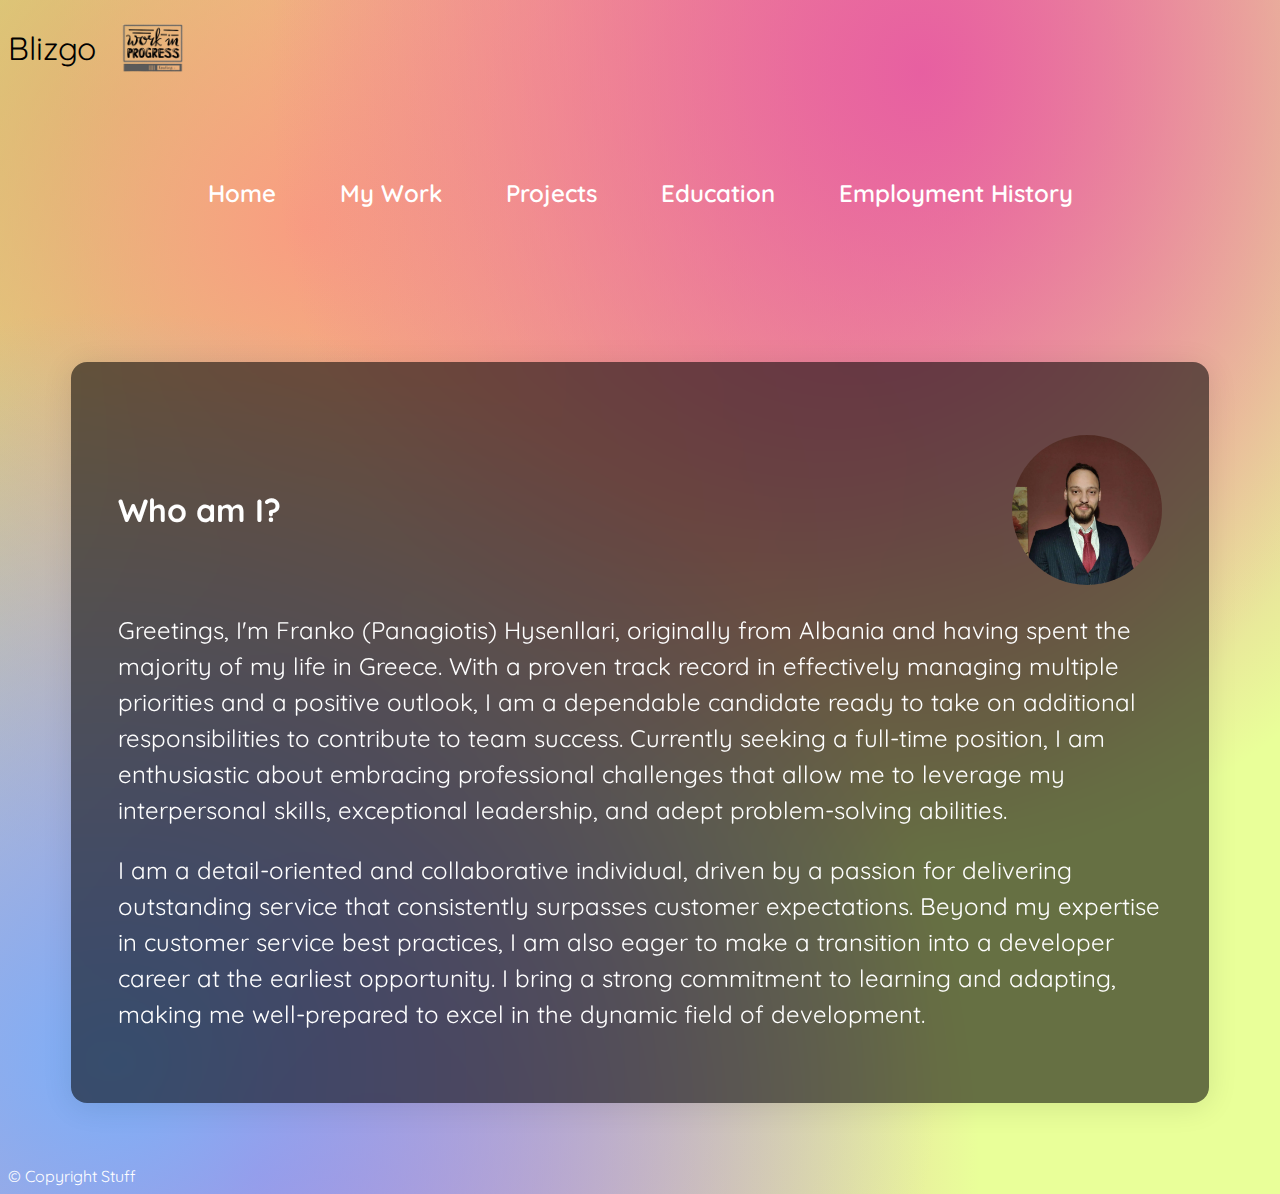
<file: index.html>
<!DOCTYPE html>
<html lang="en">
  <head>
    <meta charset="UTF-8" />
    <meta name="viewport" content="width=device-width, initial-scale=1.0" />
    <link rel="stylesheet" href="styles.css" />
    <link
      rel="dns-prefetch"
      href="https://fonts.googleapis.com/css2?family=Quicksand:wght@300;400;500;600;700&display=swap"
    />
    <script src="script.js" defer></script>
    <title>Profile</title>
  </head>

  <body>
    <header>
      <nav class="navbar">
        <div class="logo-container">
          <div class="logo">Blizgo</div>
          <img src="images/work.png" id="work-in-progress" />
        </div>

        <div class="burger-icon" id="burger-icon">&#9776;</div>
        <ul class="nav-links" id="nav-links">
          <li class="nav-link"><a href="index.html">Home</a></li>
          <li class="nav-link"><a href="my_work.html">My Work</a></li>
          <li class="nav-link"><a href="projects.html">Projects</a></li>
          <li class="nav-link"><a href="education.html">Education</a></li>
          <li class="nav-link">
            <a href="employment_history.html">Employment History</a>
          </li>
        </ul>

        <ul class="nav-links-mobile" id="nav-links-mobile">
          <li class="nav-link"><a href="index.html">Home</a></li>
          <li class="nav-link"><a href="my_work.html">My Work</a></li>
          <li class="nav-link"><a href="projects.html">Projects</a></li>
          <li class="nav-link"><a href="education.html">Education</a></li>
          <li class="nav-link">
            <a href="employment_history.html">Employment History</a>
          </li>
        </ul>
      </nav>
    </header>
    <div class="container">
      <div class="glass-container">
        <div class="content">
          <div class="main">
            <h2>
              Who am I?
              <img
                src="images/profile_image.webp"
                class="profile"
                alt="My Profile image"
              />
            </h2>
            <p>
              Greetings, I'm Franko (Panagiotis) Hysenllari, originally from
              Albania and having spent the majority of my life in Greece. With a
              proven track record in effectively managing multiple priorities
              and a positive outlook, I am a dependable candidate ready to take
              on additional responsibilities to contribute to team success.
              Currently seeking a full-time position, I am enthusiastic about
              embracing professional challenges that allow me to leverage my
              interpersonal skills, exceptional leadership, and adept
              problem-solving abilities.
            </p>
            <p>
              I am a detail-oriented and collaborative individual, driven by a
              passion for delivering outstanding service that consistently
              surpasses customer expectations. Beyond my expertise in customer
              service best practices, I am also eager to make a transition into
              a developer career at the earliest opportunity. I bring a strong
              commitment to learning and adapting, making me well-prepared to
              excel in the dynamic field of development.
            </p>
          </div>
        </div>
      </div>
    </div>
    <footer>&copy; Copyright Stuff</footer>
  </body>
</html>
</file>
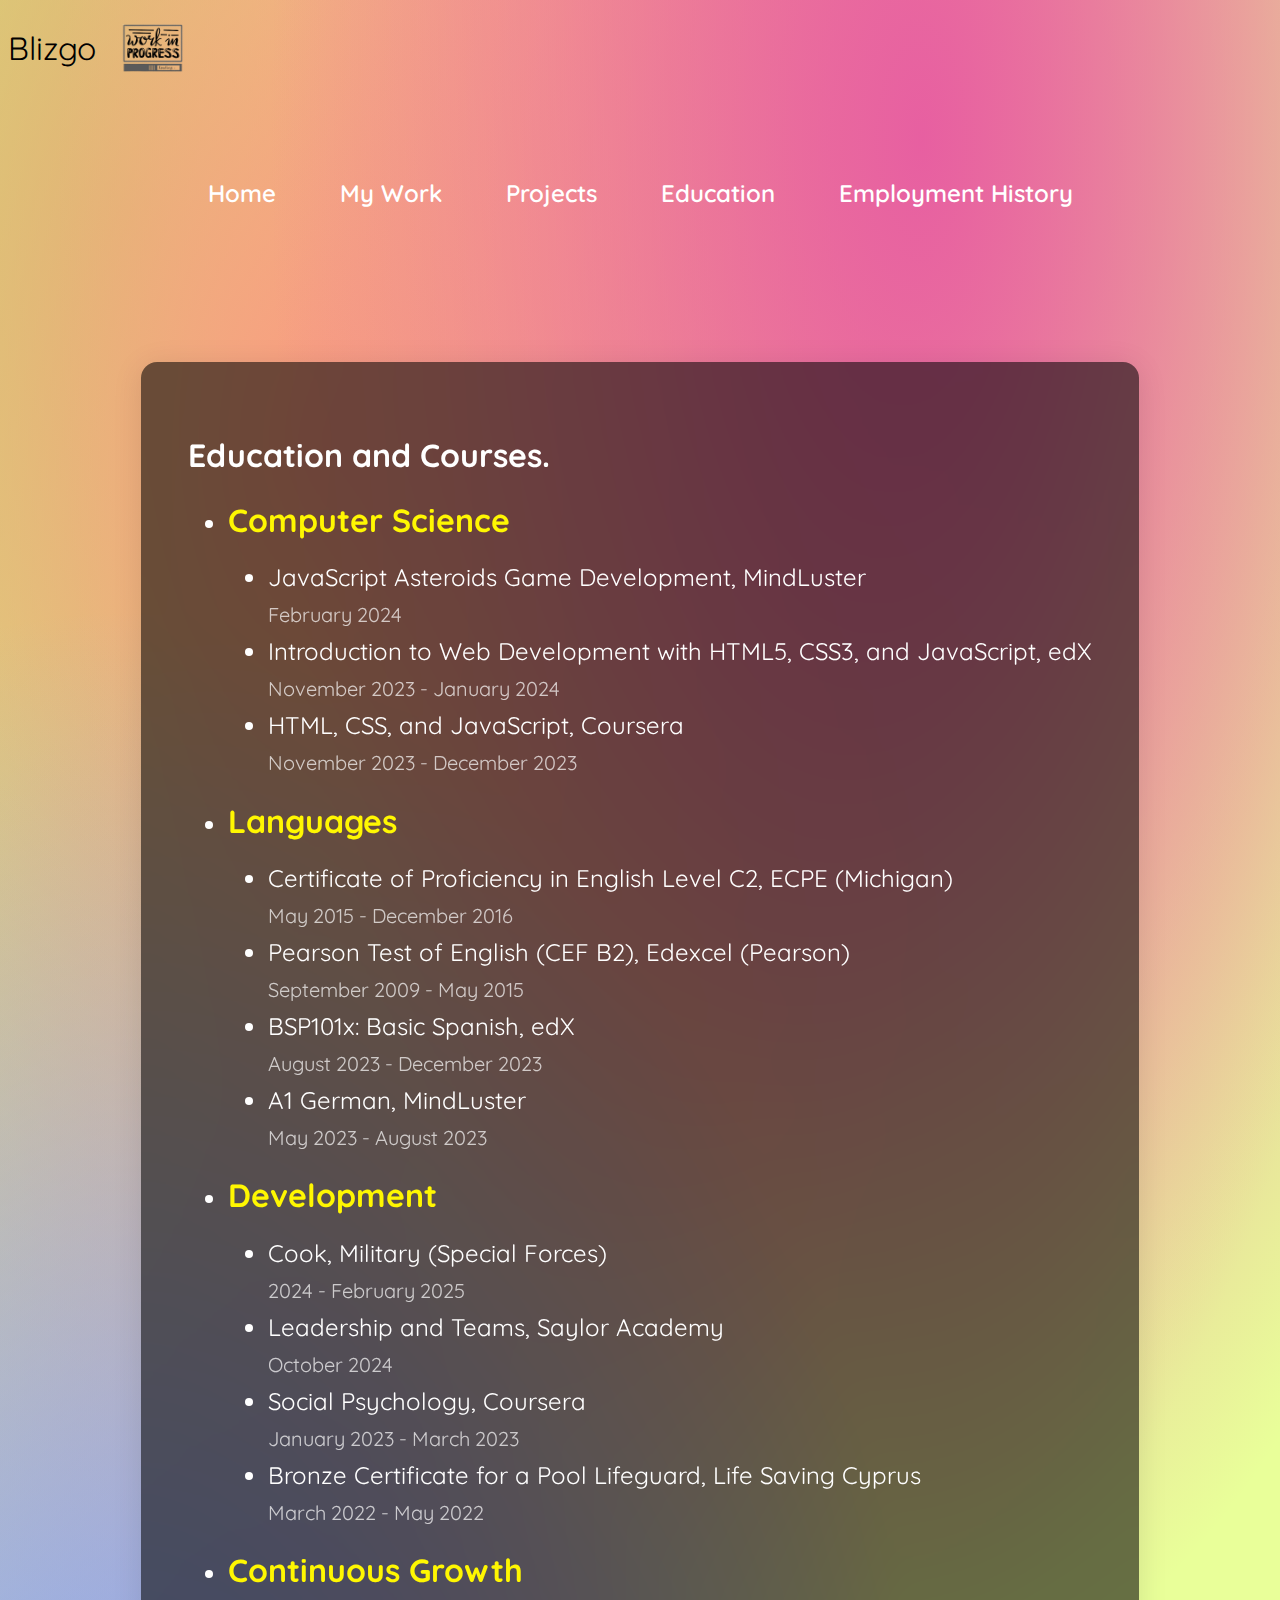
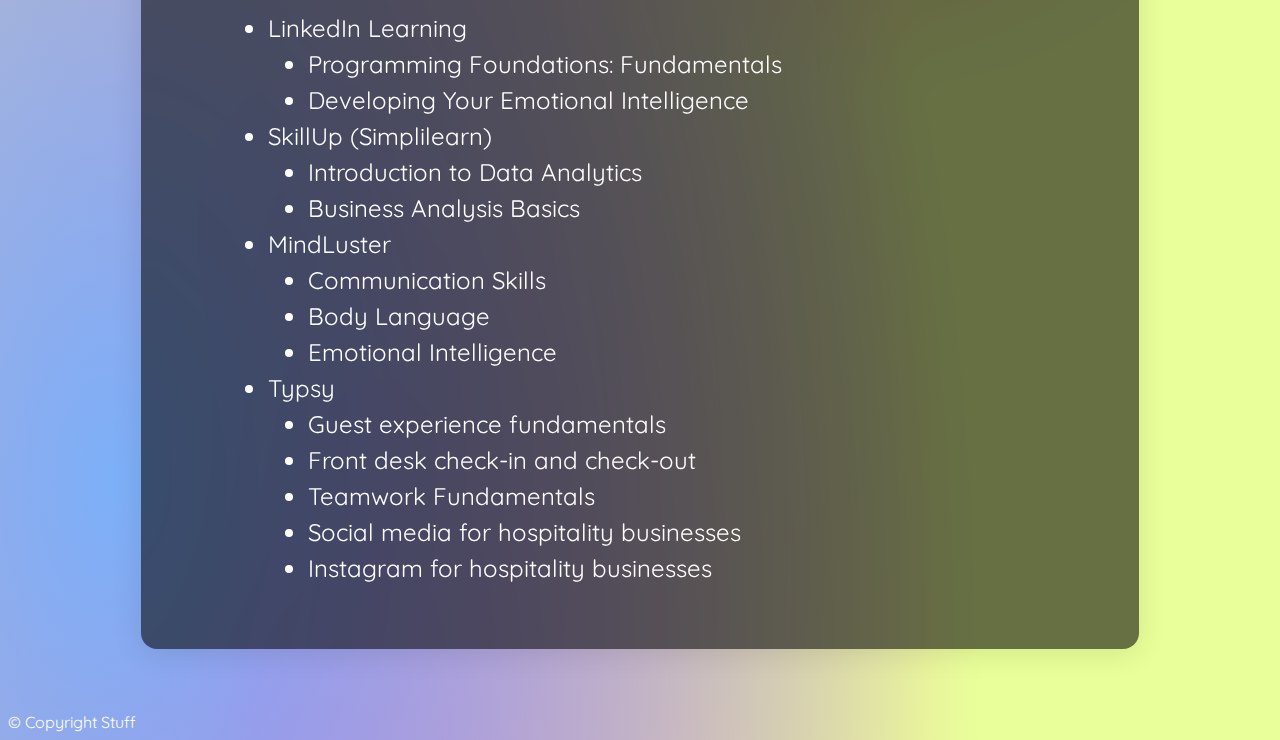
<file: education.html>
<!DOCTYPE html>
<html lang="en">
  <head>
    <meta charset="UTF-8" />
    <meta name="viewport" content="width=device-width, initial-scale=1.0" />
    <link rel="stylesheet" href="styles.css" />
    <link
      rel="dns-prefetch"
      href="https://fonts.googleapis.com/css2?family=Quicksand:wght@300;400;500;600;700&display=swap"
    />
    <script src="script.js" defer></script>
    <title>Education</title>
  </head>

  <body>
    <header>
      <nav class="navbar">
        <div class="logo-container">
          <div class="logo">Blizgo</div>
          <img src="images/work.png" id="work-in-progress" />
        </div>

        <div class="burger-icon" id="burger-icon">&#9776;</div>
        <ul class="nav-links" id="nav-links">
          <li class="nav-link"><a href="index.html">Home</a></li>
          <li class="nav-link"><a href="my_work.html">My Work</a></li>
          <li class="nav-link"><a href="projects.html">Projects</a></li>
          <li class="nav-link"><a href="education.html">Education</a></li>
          <li class="nav-link">
            <a href="employment_history.html">Employment History</a>
          </li>
        </ul>

        <ul class="nav-links-mobile" id="nav-links-mobile">
          <li class="nav-link"><a href="index.html">Home</a></li>
          <li class="nav-link"><a href="my_work.html">My Work</a></li>
          <li class="nav-link"><a href="projects.html">Projects</a></li>
          <li class="nav-link"><a href="education.html">Education</a></li>
          <li class="nav-link">
            <a href="employment_history.html">Employment History</a>
          </li>
        </ul>
      </nav>
    </header>

    <div class="container">
      <div class="glass-container">
        <div class="main">
          <h2>Education and Courses.</h2>
          <ul>
            <li>
              <h1>Computer Science</h1>
              <ul>
                <li>
                  <a
                    href="https://www.mindluster.com/certified/check/16570498048"
                    >JavaScript Asteroids Game Development, MindLuster</a
                  ><br /><span class="date">February 2024</span>
                </li>
                <li>
                  <a
                    href="https://courses.edx.org/certificates/10ad45666062401299925e1816987bf4"
                    target="_blank"
                    >Introduction to Web Development with HTML5, CSS3, and
                    JavaScript, edX</a
                  ><br /><span class="date">November 2023 - January 2024</span>
                </li>
                <li>
                  <a
                    href="https://www.coursera.org/account/accomplishments/verify/XAAPXCA3FLDA"
                    target="_blank"
                    >HTML, CSS, and JavaScript, Coursera</a
                  ><br /><span class="date">November 2023 - December 2023</span>
                </li>
              </ul>
            </li>
            <li>
              <h1>Languages</h1>
              <ul>
                <li>
                  Certificate of Proficiency in English Level C2, ECPE
                  (Michigan) <br /><span class="date"
                    >May 2015 - December 2016</span
                  >
                </li>
                <li>
                  Pearson Test of English (CEF B2), Edexcel (Pearson)
                  <br /><span class="date">September 2009 - May 2015</span>
                </li>
                <li>
                  <a
                    href="https://courses.edx.org/certificates/e39dcd16f1de4e108a5835482db1e13d"
                    target="_blank"
                    >BSP101x: Basic Spanish, edX</a
                  ><br /><span class="date">August 2023 - December 2023</span>
                </li>
                <li>
                  <a
                    href="https://www.mindluster.com/student/certificate/8498626545"
                    >A1 German, MindLuster</a
                  ><br /><span class="date">May 2023 - August 2023</span>
                </li>
              </ul>
            </li>
            <li>
              <h1>Development</h1>
              <ul>
                <li>
                  <a
                    href="images/certificates/Cook-Certificate.webp"
                    target="_blank"
                    >Cook, Military (Special Forces)</a
                  ><br /><span class="date"
                    ><a
                      href="images/certificates/Cook Practical Certificate.webp"
                      >2024 - February 2025</a
                    ></span
                  >
                </li>
                <li>
                  <a
                    href="https://learn.saylor.org/pluginfile.php/1/tool_certificate/issues/1730325329/9686907287FH.pdf"
                    >Leadership and Teams, Saylor Academy</a
                  ><br /><span class="date">October 2024</span>
                </li>
                <li>
                  <a
                    href="https://www.coursera.org/account/accomplishments/verify/2WH2MENMWTYV"
                    target="_blank"
                    >Social Psychology, Coursera</a
                  ><br /><span class="date">January 2023 - March 2023</span>
                </li>
                <li>
                  Bronze Certificate for a Pool Lifeguard, Life Saving Cyprus<br /><span
                    class="date"
                    >March 2022 - May 2022</span
                  >
                </li>
              </ul>
            </li>
            <li>
              <h1>Continuous Growth</h1>
              <ul>
                <li>
                  LinkedIn Learning
                  <ul>
                    <li>
                      <a
                        href="https://www.linkedin.com/learning/certificates/b368633711d117d353fea73365a5a5b604818f1058bf18f061e8511d7c829f66"
                        target="_blank"
                        >Programming Foundations: Fundamentals</a
                      >
                    </li>
                    <li>
                      <a
                        href="https://www.linkedin.com/learning/certificates/c81cb4fe378ed375347176335830b10182f383d06e7fa3ceabb99be568553b2d?trk=share_certificate"
                        target="_blank"
                        >Developing Your Emotional Intelligence</a
                      >
                    </li>
                  </ul>
                </li>

                <li>
                  SkillUp (Simplilearn)
                  <ul>
                    <li>
                      <a
                        href="https://www.simplilearn.com/skillup-certificate-landing?token=eyJjb3Vyc2VfaWQiOiIxMjE3IiwiY2VydGlmaWNhdGVfdXJsIjoiaHR0cHM6XC9cL2NlcnRpZmljYXRlcy5zaW1wbGljZG4ubmV0XC9zaGFyZVwvdGh1bWJfNDE1ODgzNF8xNjc2MjI3NzI5LnBuZyIsInVzZXJuYW1lIjoiRnJhbmtvIEh5c2VubGxhcmkifQ%3D%3D&utm_source=shared-certificate&utm_medium=lms&utm_campaign=shared-certificate-promotion&referrer=https%3A%2F%2Flms.simplilearn.com%2Fcourses%2F3794%2FIntroduction-to-Data-Analytics%2Fcertificate%2Fdownload-skillup&%24web_only=true&_branch_match_id=1276172489669571705&_branch_referrer=H4sIAAAAAAAAA8soKSkottLXL87MLcjJ1EssKNDLyczL1k%2FVd88zNkkpqXTKdE8CABkWTqwlAAAA"
                        target="_blank"
                        >Introduction to Data Analytics</a
                      >
                    </li>
                    <li>
                      <a
                        href="https://www.simplilearn.com/skillup-certificate-landing?token=eyJjb3Vyc2VfaWQiOiIxNzc5IiwiY2VydGlmaWNhdGVfdXJsIjoiaHR0cHM6XC9cL2NlcnRpZmljYXRlcy5zaW1wbGljZG4ubmV0XC9zaGFyZVwvdGh1bWJfNDE1MzIxN18xNjc1ODk4NDA1LnBuZyIsInVzZXJuYW1lIjoiRnJhbmtvIEh5c2VubGxhcmkifQ%3D%3D&utm_source=shared-certificate&utm_medium=lms&utm_campaign=shared-certificate-promotion&referrer=https%3A%2F%2Flms.simplilearn.com%2Fcourses%2F4298%2FBusiness-Analysis-Basics%2Fcertificate%2Fdownload-skillup&%24web_only=true&_branch_match_id=1276172489669571705&_branch_referrer=H4sIAAAAAAAAA8soKSkottLXL87MLcjJ1EssKNDLyczL1k%2FVDy81KEu2KHHLdE8CAOf2DEUlAAAA"
                        target="_blank"
                        >Business Analysis Basics</a
                      >
                    </li>
                  </ul>
                </li>

                <li>
                  MindLuster
                  <ul>
                    <li>
                      <a
                        href="https://www.mindluster.com/certified/check/849862382"
                        target="_blank"
                        >Communication Skills</a
                      >
                    </li>
                    <li>
                      <a
                        href="https://www.mindluster.com/certified/check/8498625834"
                        target="_blank"
                        >Body Language</a
                      >
                    </li>
                    <li>
                      <a
                        href="https://www.mindluster.com/certified/check/849862895"
                        target="_blank"
                        >Emotional Intelligence</a
                      >
                    </li>
                  </ul>
                </li>

                <li>
                  Typsy
                  <ul>
                    <li>Guest experience fundamentals</li>
                    <li>Front desk check-in and check-out</li>
                    <li>Teamwork Fundamentals</li>
                    <li>Social media for hospitality businesses</li>
                    <li>Instagram for hospitality businesses</li>
                  </ul>
                </li>
              </ul>
            </li>
          </ul>
        </div>
      </div>
    </div>
    <footer>&copy; Copyright Stuff</footer>
  </body>
</html>
</file>
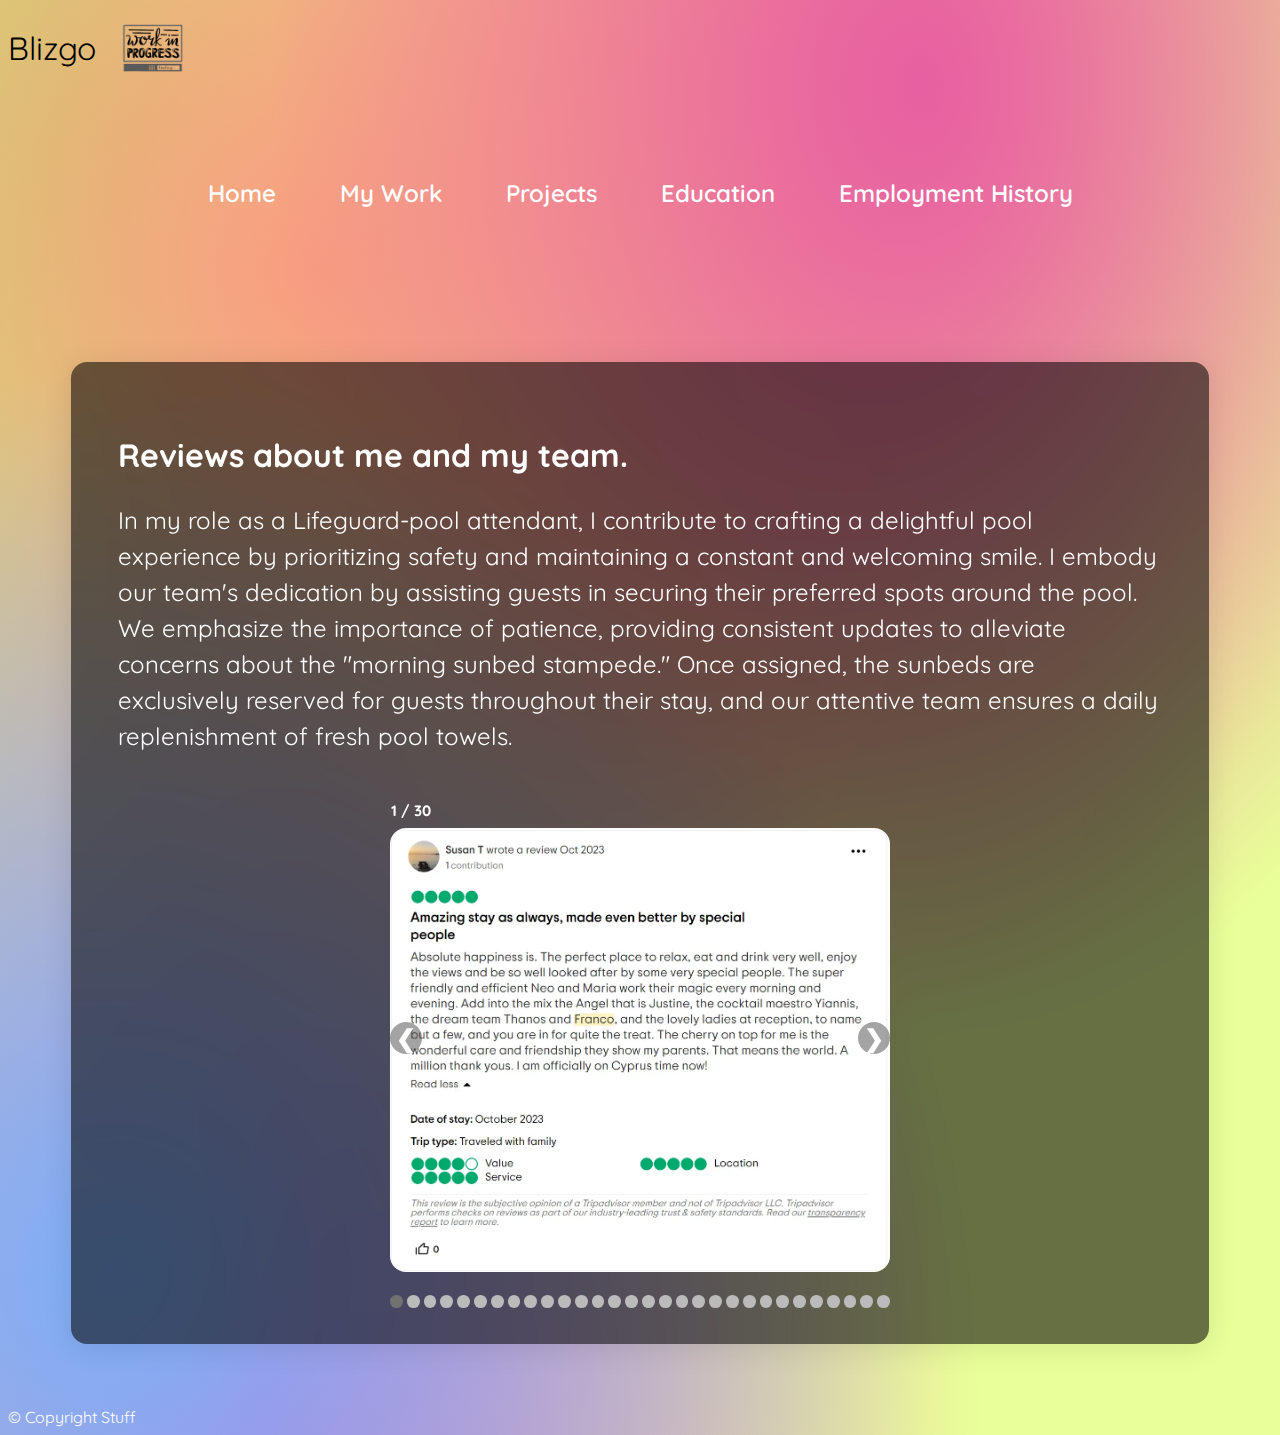
<file: my_work.html>
<!DOCTYPE html>
<html lang="en">
  <head>
    <meta charset="UTF-8" />
    <meta name="viewport" content="width=device-width, initial-scale=1.0" />
    <link rel="stylesheet" href="styles.css" />
    <link
      rel="dns-prefetch"
      href="https://fonts.googleapis.com/css2?family=Quicksand:wght@300;400;500;600;700&display=swap"
    />
    <script defer src="script.js" defer></script>
    <title>My Work</title>
  </head>

  <body>
    <header>
      <nav class="navbar">
        <div class="logo-container">
          <div class="logo">Blizgo</div>
          <img src="images/work.png" id="work-in-progress" />
        </div>

        <div class="burger-icon" id="burger-icon">&#9776;</div>
        <ul class="nav-links" id="nav-links">
          <li class="nav-link"><a href="index.html">Home</a></li>
          <li class="nav-link"><a href="my_work.html">My Work</a></li>
          <li class="nav-link"><a href="projects.html">Projects</a></li>
          <li class="nav-link"><a href="education.html">Education</a></li>
          <li class="nav-link">
            <a href="employment_history.html">Employment History</a>
          </li>
        </ul>

        <ul class="nav-links-mobile" id="nav-links-mobile">
          <li class="nav-link"><a href="index.html">Home</a></li>
          <li class="nav-link"><a href="my_work.html">My Work</a></li>
          <li class="nav-link"><a href="projects.html">Projects</a></li>
          <li class="nav-link"><a href="education.html">Education</a></li>
          <li class="nav-link">
            <a href="employment_history.html">Employment History</a>
          </li>
        </ul>
      </nav>
    </header>

    <div class="container">
      <div class="glass-container">
        <div class="main">
          <h2>Reviews about me and&nbsp;my&nbsp;team.</h2>
          <p>
            In my role as a Lifeguard-pool attendant, I contribute to crafting a
            delightful pool experience by prioritizing safety and maintaining a
            constant and welcoming smile. I embody our team's dedication by
            assisting guests in securing their preferred spots around the
            pool.<br />
            We emphasize the importance of patience, providing consistent
            updates to alleviate concerns about the "morning sunbed stampede."
            Once assigned, the sunbeds are exclusively reserved for guests
            throughout their stay, and our attentive team ensures a daily
            replenishment of fresh pool towels.<br />
          </p>
        </div>

        <div class="slideshow-container">
          <div class="mySlides fade">
            <div class="numbertext">1 / 30</div>
            <img
              src="/images/reviews/1.webp"
              alt="TripAdvisor Reviews Shown here!"
              class="images"
              style="width: 100%"
            />
          </div>

          <div class="mySlides fade">
            <div class="numbertext">2 / 30</div>
            <img
              src="/images/reviews/2.webp"
              alt="TripAdvisor Reviews Shown here!"
              class="images"
              style="width: 100%"
            />
          </div>

          <div class="mySlides fade">
            <div class="numbertext">3 / 30</div>
            <img
              src="/images/reviews/3.webp"
              alt="TripAdvisor Reviews Shown here!"
              class="images"
              style="width: 100%"
            />
          </div>

          <div class="mySlides fade">
            <div class="numbertext">4 / 30</div>
            <img
              src="/images/reviews/4.webp"
              alt="TripAdvisor Reviews Shown here!"
              class="images"
              style="width: 100%"
            />
          </div>

          <div class="mySlides fade">
            <div class="numbertext">5 / 30</div>
            <img
              src="/images/reviews/5.webp"
              alt="TripAdvisor Reviews Shown here!"
              class="images"
              style="width: 100%"
            />
          </div>

          <div class="mySlides fade">
            <div class="numbertext">6 / 30</div>
            <img
              src="/images/reviews/6.webp"
              alt="TripAdvisor Reviews Shown here!"
              class="images"
              style="width: 100%"
            />
          </div>

          <div class="mySlides fade">
            <div class="numbertext">7 / 30</div>
            <img
              src="/images/reviews/7.webp"
              alt="TripAdvisor Reviews Shown here!"
              class="images"
              style="width: 100%"
            />
          </div>

          <div class="mySlides fade">
            <div class="numbertext">8 / 30</div>
            <img
              src="/images/reviews/8.webp"
              alt="TripAdvisor Reviews Shown here!"
              class="images"
              style="width: 100%"
            />
          </div>

          <div class="mySlides fade">
            <div class="numbertext">9 / 30</div>
            <img
              src="/images/reviews/9.webp"
              alt="TripAdvisor Reviews Shown here!"
              class="images"
              style="width: 100%"
            />
          </div>

          <div class="mySlides fade">
            <div class="numbertext">10 / 30</div>
            <img
              src="/images/reviews/10.webp"
              alt="TripAdvisor Reviews Shown here!"
              class="images"
              style="width: 100%"
            />
          </div>

          <div class="mySlides fade">
            <div class="numbertext">11 / 30</div>
            <img
              src="/images/reviews/11.webp"
              alt="TripAdvisor Reviews Shown here!"
              class="images"
              style="width: 100%"
            />
          </div>

          <div class="mySlides fade">
            <div class="numbertext">12 / 30</div>
            <img
              src="/images/reviews/12.webp"
              alt="TripAdvisor Reviews Shown here!"
              class="images"
              style="width: 100%"
            />
          </div>

          <div class="mySlides fade">
            <div class="numbertext">13 / 30</div>
            <img
              src="/images/reviews/13.webp"
              alt="TripAdvisor Reviews Shown here!"
              class="images"
              style="width: 100%"
            />
          </div>

          <div class="mySlides fade">
            <div class="numbertext">14 / 30</div>
            <img
              src="/images/reviews/14.webp"
              alt="TripAdvisor Reviews Shown here!"
              class="images"
              style="width: 100%"
            />
          </div>

          <div class="mySlides fade">
            <div class="numbertext">15 / 30</div>
            <img
              src="/images/reviews/15.webp"
              alt="TripAdvisor Reviews Shown here!"
              class="images"
              style="width: 100%"
            />
          </div>

          <div class="mySlides fade">
            <div class="numbertext">16 / 30</div>
            <img
              src="/images/reviews/16.webp"
              alt="TripAdvisor Reviews Shown here!"
              class="images"
              style="width: 100%"
            />
          </div>

          <div class="mySlides fade">
            <div class="numbertext">17 / 30</div>
            <img
              src="/images/reviews/17.webp"
              alt="TripAdvisor Reviews Shown here!"
              class="images"
              style="width: 100%"
            />
          </div>

          <div class="mySlides fade">
            <div class="numbertext">18 / 30</div>
            <img
              src="/images/reviews/18.webp"
              alt="TripAdvisor Reviews Shown here!"
              class="images"
              style="width: 100%"
            />
          </div>

          <div class="mySlides fade">
            <div class="numbertext">19 / 30</div>
            <img
              src="/images/reviews/19.webp"
              alt="TripAdvisor Reviews Shown here!"
              class="images"
              style="width: 100%"
            />
          </div>

          <div class="mySlides fade">
            <div class="numbertext">20 / 30</div>
            <img
              src="/images/reviews/20.webp"
              alt="TripAdvisor Reviews Shown here!"
              class="images"
              style="width: 100%"
            />
          </div>

          <div class="mySlides fade">
            <div class="numbertext">21 / 30</div>
            <img
              src="/images/reviews/21.webp"
              alt="TripAdvisor Reviews Shown here!"
              class="images"
              style="width: 100%"
            />
          </div>

          <div class="mySlides fade">
            <div class="numbertext">22 / 30</div>
            <img
              src="/images/reviews/22.webp"
              alt="TripAdvisor Reviews Shown here!"
              class="images"
              style="width: 100%"
            />
          </div>

          <div class="mySlides fade">
            <div class="numbertext">23 / 30</div>
            <img
              src="/images/reviews/23.webp"
              alt="TripAdvisor Reviews Shown here!"
              class="images"
              style="width: 100%"
            />
          </div>

          <div class="mySlides fade">
            <div class="numbertext">24 / 30</div>
            <img
              src="/images/reviews/L1.webp"
              alt="TripAdvisor Reviews Shown here!"
              class="images"
              style="width: 100%"
            />
          </div>

          <div class="mySlides fade">
            <div class="numbertext">25 / 30</div>
            <img
              src="/images/reviews/L2.webp"
              alt="TripAdvisor Reviews Shown here!"
              class="images"
              style="width: 100%"
            />
          </div>

          <div class="mySlides fade">
            <div class="numbertext">26 / 30</div>
            <img
              src="/images/reviews/L3.webp"
              alt="TripAdvisor Reviews Shown here!"
              class="images"
              style="width: 100%"
            />
          </div>

          <div class="mySlides fade">
            <div class="numbertext">27 / 30</div>
            <img
              src="/images/reviews/L4.webp"
              alt="TripAdvisor Reviews Shown here!"
              class="images"
              style="width: 100%"
            />
          </div>

          <div class="mySlides fade">
            <div class="numbertext">28 / 30</div>
            <img
              src="/images/reviews/G1.webp"
              alt="TripAdvisor Reviews Shown here!"
              class="images"
              style="width: 100%"
            />
          </div>

          <div class="mySlides fade">
            <div class="numbertext">29 / 30</div>
            <img
              src="/images/reviews/G2.webp"
              alt="TripAdvisor Reviews Shown here!"
              class="images"
              style="width: 100%"
            />
          </div>

          <div class="mySlides fade">
            <div class="numbertext">30 / 30</div>
            <img
              src="/images/reviews/R1.webp"
              alt="TripAdvisor Reviews Shown here!"
              class="images"
              style="width: 100%"
            />
          </div>

          <a class="prev" onclick="plusSlides(-1)">&#10094;</a>
          <a class="next" onclick="plusSlides(1)">&#10095;</a>
        </div>

        <br />
        <div style="text-align: center">
          <span class="dot" onclick="currentSlide(1)"></span>
          <span class="dot" onclick="currentSlide(2)"></span>
          <span class="dot" onclick="currentSlide(3)"></span>
          <span class="dot" onclick="currentSlide(4)"></span>
          <span class="dot" onclick="currentSlide(5)"></span>
          <span class="dot" onclick="currentSlide(6)"></span>
          <span class="dot" onclick="currentSlide(7)"></span>
          <span class="dot" onclick="currentSlide(8)"></span>
          <span class="dot" onclick="currentSlide(9)"></span>
          <span class="dot" onclick="currentSlide(10)"></span>
          <span class="dot" onclick="currentSlide(11)"></span>
          <span class="dot" onclick="currentSlide(12)"></span>
          <span class="dot" onclick="currentSlide(13)"></span>
          <span class="dot" onclick="currentSlide(14)"></span>
          <span class="dot" onclick="currentSlide(15)"></span>
          <span class="dot" onclick="currentSlide(16)"></span>
          <span class="dot" onclick="currentSlide(17)"></span>
          <span class="dot" onclick="currentSlide(18)"></span>
          <span class="dot" onclick="currentSlide(19)"></span>
          <span class="dot" onclick="currentSlide(20)"></span>
          <span class="dot" onclick="currentSlide(21)"></span>
          <span class="dot" onclick="currentSlide(22)"></span>
          <span class="dot" onclick="currentSlide(23)"></span>
          <span class="dot" onclick="currentSlide(24)"></span>
          <span class="dot" onclick="currentSlide(25)"></span>
          <span class="dot" onclick="currentSlide(26)"></span>
          <span class="dot" onclick="currentSlide(27)"></span>
          <span class="dot" onclick="currentSlide(28)"></span>
          <span class="dot" onclick="currentSlide(29)"></span>
          <span class="dot" onclick="currentSlide(30)"></span>
        </div>
      </div>
    </div>
    <script>
      let slideIndex = 1;
      showSlides(slideIndex);

      function plusSlides(n) {
        showSlides((slideIndex += n));
      }

      function currentSlide(n) {
        showSlides((slideIndex = n));
      }

      function showSlides(n) {
        let i;
        let slides = document.getElementsByClassName('mySlides');
        let dots = document.getElementsByClassName('dot');
        if (n > slides.length) {
          slideIndex = 1;
        }
        if (n < 1) {
          slideIndex = slides.length;
        }
        for (i = 0; i < slides.length; i++) {
          slides[i].style.display = 'none';
        }
        for (i = 0; i < dots.length; i++) {
          dots[i].className = dots[i].className.replace(' active', '');
        }
        slides[slideIndex - 1].style.display = 'block';
        dots[slideIndex - 1].className += ' active';
      }
    </script>
    <footer>&copy; Copyright Stuff</footer>
  </body>
</html>
</file>
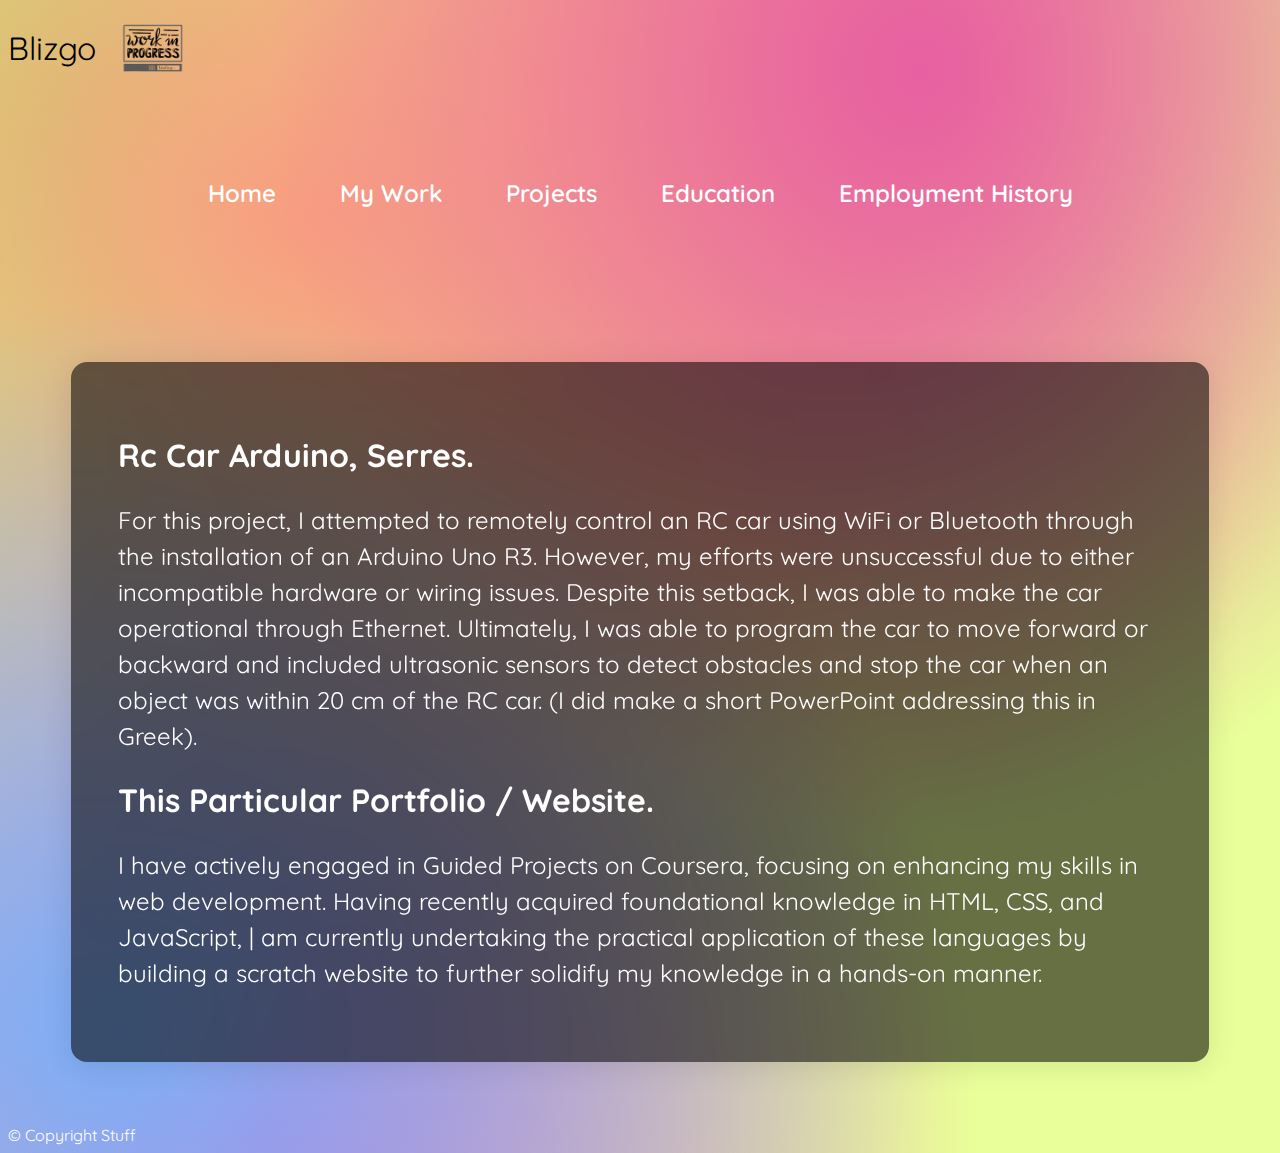
<file: projects.html>
<!DOCTYPE html>
<html lang="en">
  <head>
    <meta charset="UTF-8" />
    <meta name="viewport" content="width=device-width, initial-scale=1.0" />
    <link rel="stylesheet" href="styles.css" />
    <link
      rel="dns-prefetch"
      href="https://fonts.googleapis.com/css2?family=Quicksand:wght@300;400;500;600;700&display=swap"
    />
    <script src="script.js" defer></script>
    <title>Projects</title>
  </head>

  <body>
    <header>
      <nav class="navbar">
        <div class="logo-container">
          <div class="logo">Blizgo</div>
          <img src="images/work.png" id="work-in-progress" />
        </div>

        <div class="burger-icon" id="burger-icon">&#9776;</div>
        <ul class="nav-links" id="nav-links">
          <li class="nav-link"><a href="index.html">Home</a></li>
          <li class="nav-link"><a href="my_work.html">My Work</a></li>
          <li class="nav-link"><a href="projects.html">Projects</a></li>
          <li class="nav-link"><a href="education.html">Education</a></li>
          <li class="nav-link">
            <a href="employment_history.html">Employment History</a>
          </li>
        </ul>

        <ul class="nav-links-mobile" id="nav-links-mobile">
          <li class="nav-link"><a href="index.html">Home</a></li>
          <li class="nav-link"><a href="my_work.html">My Work</a></li>
          <li class="nav-link"><a href="projects.html">Projects</a></li>
          <li class="nav-link"><a href="education.html">Education</a></li>
          <li class="nav-link">
            <a href="employment_history.html">Employment History</a>
          </li>
        </ul>
      </nav>
    </header>

    <div class="container">
      <div class="glass-container">
        <div class="main">
          <h2>Rc Car Arduino, Serres.</h2>
          <p>
            For this project, I attempted to remotely control an RC car using
            WiFi or Bluetooth through the installation of an Arduino Uno R3.
            However, my efforts were unsuccessful due to either incompatible
            hardware or wiring issues. Despite this setback, I was able to make
            the car operational through Ethernet. Ultimately, I was able to
            program the car to move forward or backward and included ultrasonic
            sensors to detect obstacles and stop the car when an object was
            within 20 cm of the RC car. (I did make a short PowerPoint
            addressing this in Greek).
          </p>
          <h2>This Particular Portfolio / Website.</h2>
          <p>
            I have actively engaged in Guided Projects on Coursera, focusing on
            enhancing my skills in web development. Having recently acquired
            foundational knowledge in HTML, CSS, and JavaScript, | am currently
            undertaking the practical application of these languages by building
            a scratch website to further solidify my knowledge in a hands-on
            manner.
          </p>
        </div>
      </div>
    </div>
    <footer>&copy; Copyright Stuff</footer>
  </body>
</html>
</file>
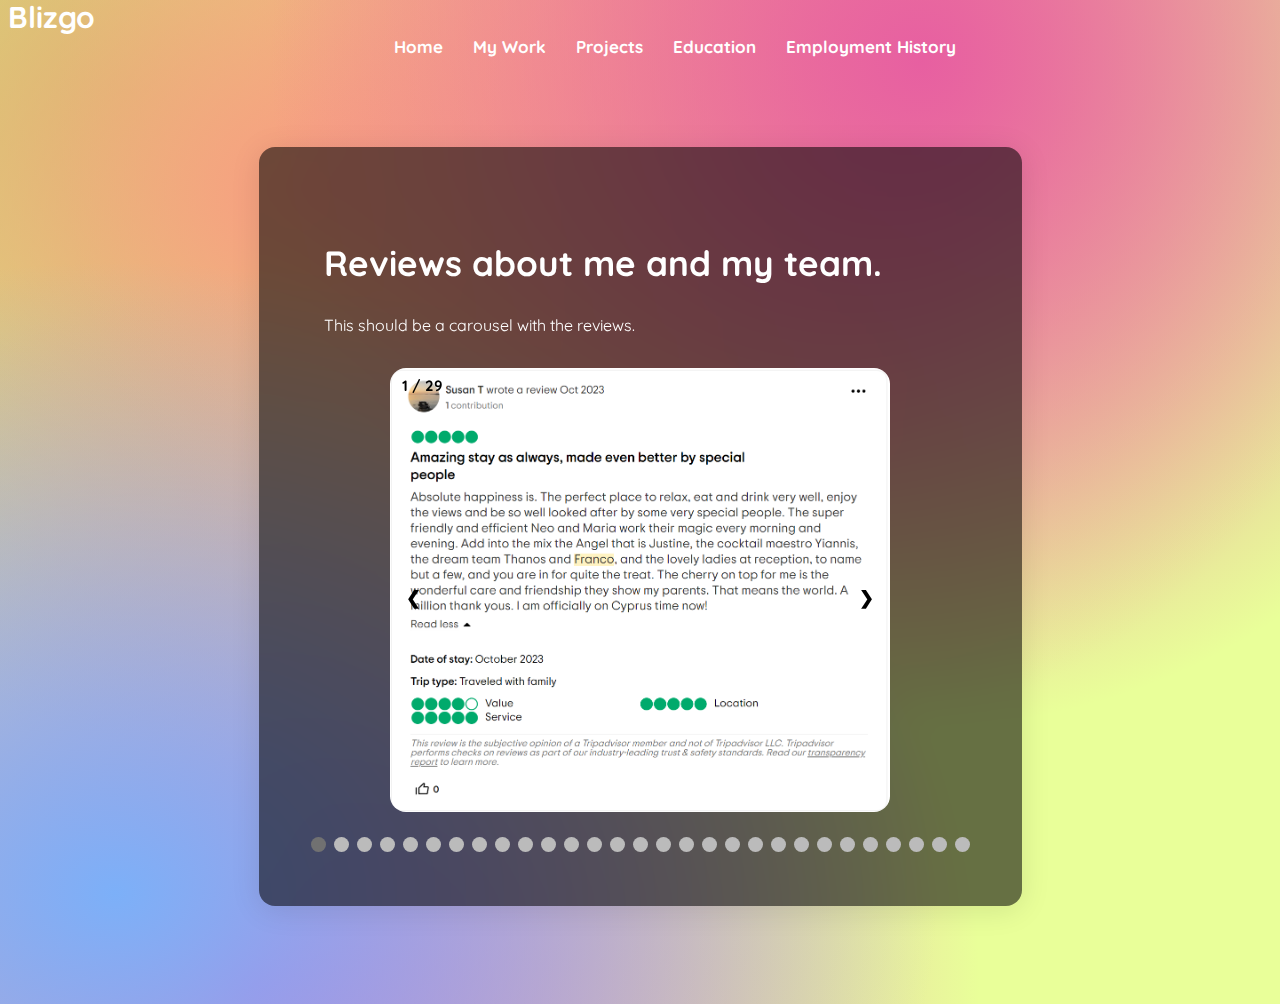
<file: Portfolio/my_work.html>
<!DOCTYPE html>
<html lang="en">
<head>
    <meta charset="UTF-8">
    <meta name="viewport" content="width=device-width, initial-scale=1.0">
    <link rel="stylesheet" href="styles.css">
    <title>My Work</title>
</head>
<body>

    <header>
        <nav class="navbar">
            <div class="logo"><a href="#">Blizgo</a></div>
                <ul class="nav-links">
                    <li class="nav-link"><a href="index.html">Home</a></li>
                    <li class="nav-link"><a href="my_work.html">My Work</a></li>
                    <li class="nav-link"><a href="projects.html">Projects</a></li>
                    <li class="nav-link"><a href="education.html">Education</a></li>
                    <li class="nav-link"><a href="employment_history.html">Employment History</a></li>
                </ul>
        </nav>
    </header>

    <div class="container">
        <div class="glass-container">
            <div class="main">
                <h2>Reviews about me and&nbsp;my&nbsp;team.</h2>
                    <p>
                    This should be a carousel with the reviews. <br>
                    </p>
            </div>

                <div class="slideshow-container">
                    <!-- Full-width images with number and caption text -->
                    <div class="mySlides fade">
                        <div class="numbertext">1 / 29</div>
                        <img src="/Portfolio/images/reviews/1.png" class="images" style="width:100%">
                    </div>

                    <div class="mySlides fade">
                        <div class="numbertext">2 / 29</div>
                        <img src="/Portfolio/images/reviews/2.png" class="images" style="width:100%">
                    </div>

                    <div class="mySlides fade">
                        <div class="numbertext">3 / 29</div>
                        <img src="/Portfolio/images/reviews/3.png" class="images" style="width:100%">
                    </div>

                    <div class="mySlides fade">
                        <div class="numbertext">4 / 29</div>
                        <img src="/Portfolio/images/reviews/4.png" class="images" style="width:100%">
                    </div>

                    <div class="mySlides fade">
                        <div class="numbertext">5 / 29</div>
                        <img src="/Portfolio/images/reviews/5.png" class="images" style="width:100%">
                    </div>

                    <div class="mySlides fade">
                        <div class="numbertext">6 / 29</div>
                        <img src="/Portfolio/images/reviews/6.png" class="images" style="width:100%">
                    </div>

                    <div class="mySlides fade">
                        <div class="numbertext">7 / 29</div>
                        <img src="/Portfolio/images/reviews/7.png" class="images" style="width:100%">
                    </div>

                    <div class="mySlides fade">
                        <div class="numbertext">8 / 29</div>
                        <img src="/Portfolio/images/reviews/8.png" class="images" style="width:100%">
                    </div>

                    <div class="mySlides fade">
                        <div class="numbertext">9 / 29</div>
                        <img src="/Portfolio/images/reviews/9.png" class="images" style="width:100%">
                    </div>

                    <div class="mySlides fade">
                        <div class="numbertext">10 / 29</div>
                        <img src="/Portfolio/images/reviews/10.png" class="images" style="width:100%">
                    </div>

                    <div class="mySlides fade">
                        <div class="numbertext">11 / 29</div>
                        <img src="/Portfolio/images/reviews/11.png" class="images" style="width:100%">
                    </div>

                    <div class="mySlides fade">
                        <div class="numbertext">12 / 29</div>
                        <img src="/Portfolio/images/reviews/12.png" class="images" style="width:100%">
                    </div>

                    <div class="mySlides fade">
                        <div class="numbertext">13 / 29</div>
                        <img src="/Portfolio/images/reviews/13.png" class="images" style="width:100%">
                    </div>

                    <div class="mySlides fade">
                        <div class="numbertext">14 / 29</div>
                        <img src="/Portfolio/images/reviews/14.png" class="images" style="width:100%">
                    </div>

                    <div class="mySlides fade">
                        <div class="numbertext">15 / 29</div>
                        <img src="/Portfolio/images/reviews/15.png" class="images" style="width:100%">
                    </div>

                    <div class="mySlides fade">
                        <div class="numbertext">16 / 29</div>
                        <img src="/Portfolio/images/reviews/16.png" class="images" style="width:100%">
                    </div>
                    <div class="mySlides fade">
                        <div class="numbertext">17 / 29</div>
                        <img src="/Portfolio/images/reviews/17.png" class="images" style="width:100%">
                    </div>
                    <div class="mySlides fade">
                        <div class="numbertext">18 / 29</div>
                        <img src="/Portfolio/images/reviews/18.png" class="images" style="width:100%">
                    </div>
                    <div class="mySlides fade">
                        <div class="numbertext">19 / 29</div>
                        <img src="/Portfolio/images/reviews/19.png" class="images" style="width:100%">
                    </div>
                    <div class="mySlides fade">
                        <div class="numbertext">20 / 29</div>
                        <img src="/Portfolio/images/reviews/20.png" class="images" style="width:100%">
                    </div>
                    <div class="mySlides fade">
                        <div class="numbertext">21 / 29</div>
                        <img src="/Portfolio/images/reviews/21.png" class="images" style="width:100%">
                    </div>
                    <div class="mySlides fade">
                        <div class="numbertext">22 / 29</div>
                        <img src="/Portfolio/images/reviews/22.png" class="images" style="width:100%">
                    </div>
                    <div class="mySlides fade">
                        <div class="numbertext">23 / 29</div>
                        <img src="/Portfolio/images/reviews/23.png" class="images" style="width:100%">
                    </div>
                    <div class="mySlides fade">
                        <div class="numbertext">24 / 29</div>
                        <img src="/Portfolio/images/reviews/L1.png" class="images" style="width:100%">
                    </div>
                    <div class="mySlides fade">
                        <div class="numbertext">25 / 29</div>
                        <img src="/Portfolio/images/reviews/L2.png" class="images" style="width:100%">
                    </div>
                    <div class="mySlides fade">
                        <div class="numbertext">26 / 29</div>
                        <img src="/Portfolio/images/reviews/L3.png" class="images" style="width:100%">
                    </div>
                    <div class="mySlides fade">
                        <div class="numbertext">27 / 29</div>
                        <img src="/Portfolio/images/reviews/L4.png" class="images" style="width:100%">
                    </div>
                    <div class="mySlides fade">
                        <div class="numbertext">28 / 29</div>
                        <img src="/Portfolio/images/reviews/G1.png" class="images" style="width:100%">
                    </div>
                    
                    <div class="mySlides fade">
                        <div class="numbertext">29 / 29</div>
                        <img src="/Portfolio/images/reviews/G2.png" class="images" style="width:100%">
                    </div>

                    <a class="prev" onclick="plusSlides(-1)">&#10094;</a>
                    <a class="next" onclick="plusSlides(1)">&#10095;</a>

                </div>

                    <br>
                <div style="text-align:center">
                    <span class="dot" onclick="currentSlide(1)"></span>
                    <span class="dot" onclick="currentSlide(2)"></span>
                    <span class="dot" onclick="currentSlide(3)"></span>
                    <span class="dot" onclick="currentSlide(4)"></span>
                    <span class="dot" onclick="currentSlide(5)"></span>
                    <span class="dot" onclick="currentSlide(6)"></span>
                    <span class="dot" onclick="currentSlide(7)"></span>
                    <span class="dot" onclick="currentSlide(8)"></span>
                    <span class="dot" onclick="currentSlide(9)"></span>
                    <span class="dot" onclick="currentSlide(10)"></span>
                    <span class="dot" onclick="currentSlide(11)"></span>
                    <span class="dot" onclick="currentSlide(12)"></span>
                    <span class="dot" onclick="currentSlide(13)"></span>
                    <span class="dot" onclick="currentSlide(14)"></span>
                    <span class="dot" onclick="currentSlide(15)"></span>
                    <span class="dot" onclick="currentSlide(16)"></span>
                    <span class="dot" onclick="currentSlide(17)"></span>
                    <span class="dot" onclick="currentSlide(18)"></span>
                    <span class="dot" onclick="currentSlide(19)"></span>
                    <span class="dot" onclick="currentSlide(20)"></span>
                    <span class="dot" onclick="currentSlide(21)"></span>
                    <span class="dot" onclick="currentSlide(22)"></span>
                    <span class="dot" onclick="currentSlide(23)"></span>
                    <span class="dot" onclick="currentSlide(24)"></span>
                    <span class="dot" onclick="currentSlide(25)"></span>
                    <span class="dot" onclick="currentSlide(26)"></span>
                    <span class="dot" onclick="currentSlide(27)"></span>
                    <span class="dot" onclick="currentSlide(28)"></span>
                    <span class="dot" onclick="currentSlide(29)"></span>
                </div>
        </div>
    </div>

        <!--The JavaScript about the carousel -->
    <script>
        let slideIndex = 1;
        showSlides(slideIndex);
        
        function plusSlides(n) {
          showSlides(slideIndex += n);
        }
        
        function currentSlide(n) {
          showSlides(slideIndex = n);
        }
        
        function showSlides(n) {
          let i;
          let slides = document.getElementsByClassName("mySlides");
          let dots = document.getElementsByClassName("dot");
          if (n > slides.length) {slideIndex = 1}    
          if (n < 1) {slideIndex = slides.length}
          for (i = 0; i < slides.length; i++) {
            slides[i].style.display = "none";  
          }
          for (i = 0; i < dots.length; i++) {
            dots[i].className = dots[i].className.replace(" active", "");
          }
          slides[slideIndex-1].style.display = "block";  
          dots[slideIndex-1].className += " active";
        }
        </script>
        
</body>
</html>
</file>
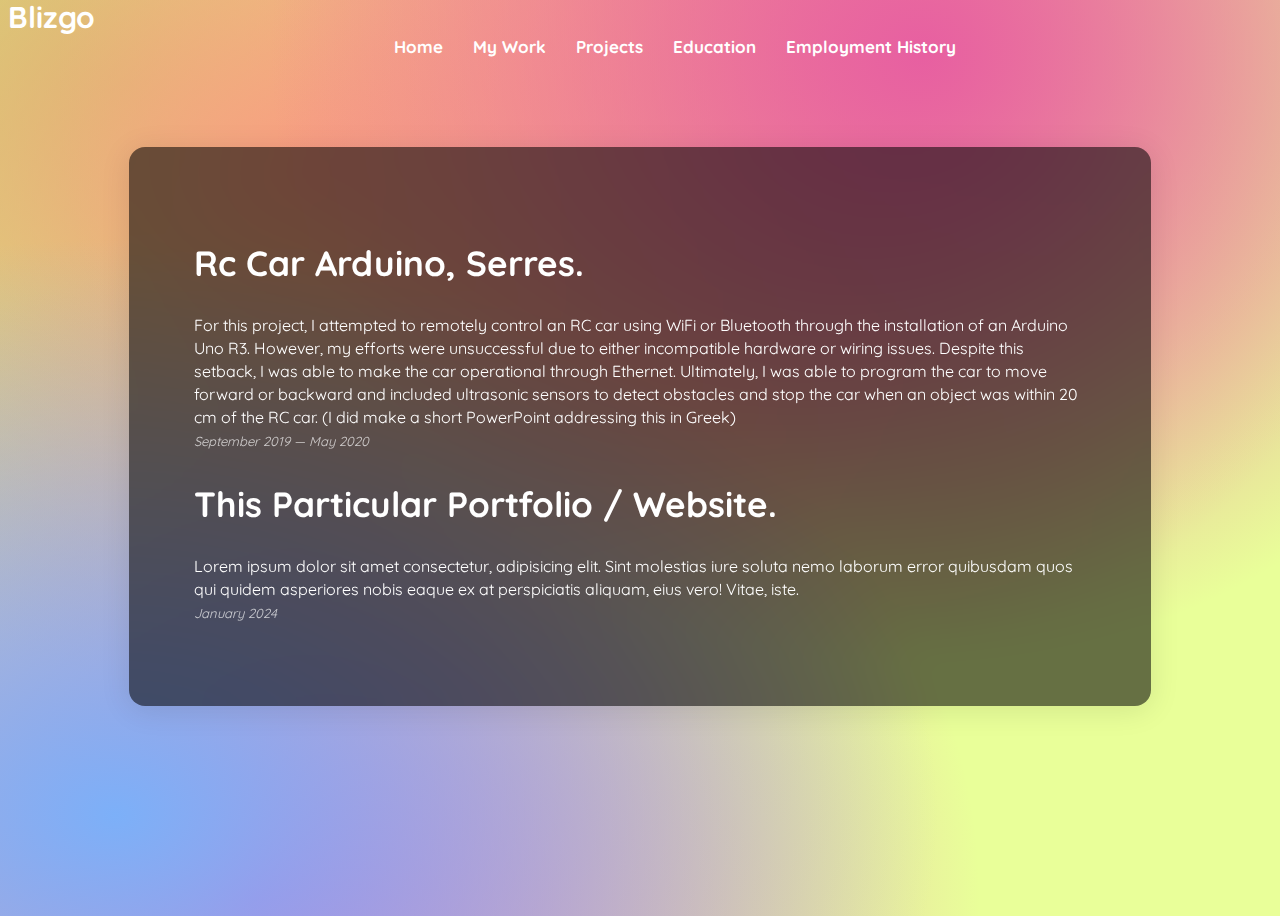
<file: Portfolio/projects.html>
<!DOCTYPE html>
<html lang="en">
<head>
    <meta charset="UTF-8">
    <meta name="viewport" content="width=device-width, initial-scale=1.0">
    <link rel="stylesheet" href="styles.css">
    <title>Projects</title>
</head>
<body>

    <header>
        <nav class="navbar">
            <div class="logo"><a href="#">Blizgo</a></div>
                <ul class="nav-links">
                    <li class="nav-link"><a href="index.html">Home</a></li>
                    <li class="nav-link"><a href="my_work.html">My Work</a></li>
                    <li class="nav-link"><a href="projects.html">Projects</a></li>
                    <li class="nav-link"><a href="education.html">Education</a></li>
                    <li class="nav-link"><a href="employment_history.html">Employment History</a></li>
                </ul>
        </nav>
    </header>

    <div class="container">
        <div class="glass-container">
            <div class="main">
                <h2>Rc Car Arduino, Serres.</h2>
                    <p>
                        For this project, I attempted to remotely control an RC car using WiFi or Bluetooth through
                        the installation of an Arduino Uno R3. However, my efforts were unsuccessful due to
                        either incompatible hardware or wiring issues. Despite this setback, I was able to make
                        the car operational through Ethernet. Ultimately, I was able to program the car to move
                        forward or backward and included ultrasonic sensors to detect obstacles and stop the car
                        when an object was within 20 cm of the RC car. (I did make a short PowerPoint addressing
                        this in Greek) <br> <i>September 2019 — May 2020</i>
                    </p>
                <h2>This Particular Portfolio / Website.</h2>
                    <p>
                        Lorem ipsum dolor sit amet consectetur, adipisicing elit. 
                        Sint molestias iure soluta nemo laborum error quibusdam quos qui quidem 
                        asperiores nobis eaque ex at perspiciatis aliquam, eius vero! Vitae, iste.
                        <br><i>January 2024</i>
                    </p>
            </div>
        </div>
    </div>
    
</body>
</html>
</file>
<file: styles.css>
@import url('https://fonts.googleapis.com/css2?family=Quicksand:wght@300;400;500;600;700&display=swap');

*,
*::before,
*::after {
  box-sizing: border-box;
}

* {
  font-family: 'Quicksand', sans-serif;
}

.main a {
  text-decoration: none;
  color: #fff;
}

.main a:hover {
  text-decoration: underline;
  color: #01ff12;
}

body {
  color: #fff;
  background-color: #e9ff99;
  background-image: radial-gradient(
      at 9% 89%,
      hsla(215, 90%, 73%, 1) 0px,
      transparent 50%
    ),
    radial-gradient(at 72% 6%, hsla(331, 74%, 64%, 1) 0px, transparent 50%),
    radial-gradient(at 24% 19%, hsla(14, 90%, 74%, 1) 0px, transparent 50%),
    radial-gradient(at 65% 6%, hsla(6, 79%, 76%, 1) 0px, transparent 50%),
    radial-gradient(at 20% 98%, hsla(316, 72%, 64%, 1) 0px, transparent 50%),
    radial-gradient(at 44% 9%, hsla(40, 96%, 77%, 1) 0px, transparent 50%),
    radial-gradient(at 10% 9%, hsla(76, 65%, 63%, 1) 0px, transparent 50%);
  min-height: 100vh;
}

.container {
  display: flex;
  justify-content: center;
}

.glass-container {
  display: block;
  margin-inline: auto;
  margin: 5%;
  padding: 2em 2em;
  background: rgba(0, 0, 0, 0.56);
  border-radius: 16px;
  box-shadow: 0 4px 30px rgba(0, 0, 0, 0.1);
  backdrop-filter: blur(11.6px);
  -webkit-backdrop-filter: blur(11.6px);
}

.logo-container {
  display: flex;
  align-items: center;
  position: relative;
}

.logo {
  display: absolute;
  align-items: center;
  font-size: 2rem;
  color: black;
}

.navbar {
  display: grid;
  margin: auto;
}

ul.nav-links {
  display: flex;
  flex-wrap: wrap;
  justify-content: center;
  gap: 2rem 4rem;
  list-style: none;
  padding: 5%;
  font-weight: 600;
  font-size: 1.5rem;
}

ul.nav-links a {
  text-decoration: none;
  color: #fff;
}

.main {
  margin: 0;
  display: inline-block;
  padding: 15px;
}

h1 {
  font-size: 2rem;
  display: flex;
  align-items: center;
  color: #fff701;
}

h2 {
  font-size: 2rem;
  display: flex;
  align-items: center;
}

h2 img {
  margin-left: auto;
}

.main p,
ul li {
  font-size: 1.5rem;
  line-height: 1.5em;
}

.date {
  font-size: 1.25rem;
  opacity: 0.7;
}

ul {
  list-style: disc;
}

.image-wrapper {
  display: flex;
  margin-top: 5vh;
  position: relative;
}

.image-wrapper img {
  max-width: 500px;
  margin-inline: auto;
}

.profile {
  max-height: 150px;
  border-radius: 50%;
}

.images {
  max-width: 500px;
  max-height: 500px;
  width: 100%;
  height: 100%;
  object-fit: cover;
  border-radius: 16px;
  display: block;
  margin: auto;
}

.burger-icon {
  display: none;
  position: fixed;
  margin: 1rem;
  right: 1rem;
  font-size: 2rem;
  font-weight: bold;
  cursor: pointer;
}

#nav-links-mobile {
  display: none;
  flex-direction: column;
  text-align: center;
  list-style: none;
  gap: 1rem;
  border-radius: 16px;
  padding: 2% 0;
  width: 100%;
}

#nav-links-mobile a {
  display: block;
  width: 100%;
  color: white;
  text-decoration: none;
}

#work-in-progress {
  position: relative;
  left: 1rem;
  max-width: 5rem;
  max-height: 5rem;
}

@media screen and (max-width: 1075px) {
  .content {
    flex-direction: column;
  }
}

@media screen and (max-width: 720px) {
  .burger-icon {
    display: flex;
    justify-content: end;
  }

  .main p,
  ul li {
    font-size: 1rem;
    line-height: 1.5em;
  }
  .date {
    font-size: 1rem;
  }

  ul.nav-links {
    display: none;
  }

  #nav-links-mobile.show {
    display: flex;
  }
}

/* about the slidwshow carousel*/
.slideshow-container {
  max-width: 500px;
  position: relative;
  margin: auto;
}

/*carousel previous and next pointers/buttons */
.prev,
.next {
  cursor: pointer;
  position: absolute;
  top: 50%;
  width: 2rem;
  height: 2rem;
  line-height: 2rem;
  text-align: center;
  color: rgb(255, 255, 255);
  font-weight: bold;
  font-size: 1.5rem;
  transition: 0.6s ease;
  background-color: rgba(73, 73, 73, 0.5);
  border: none;
  border-radius: 50%;
  user-select: none;
}

/*carousel previous and next pointers/buttons */
.prev {
  left: 0;
  margin-top: -10px;
}

.next {
  right: 0;
  margin-top: -10px;
}

/*numbers on top of carousel showcasing the slide you are at*/
.numbertext {
  color: rgb(255, 255, 255);
  font-size: 15px;
  font-weight: bolder;
  padding: 0.5rem 0.75px;
}

/* the dots underneeth the carousel*/
.dot {
  cursor: pointer;
  height: 0.8rem;
  width: 0.8rem;
  background-color: #bbb;
  border-radius: 50%;
  display: inline-block;
  transition: background-color 0.6s ease;
}

/* the dots underneeth the carousel*/
.active,
.dot:hover {
  background-color: #717171;
}

/* the dots underneeth the carousel*/
.fade {
  animation-name: fade;
  animation-duration: 1.75s;
}
</file>
<file: Portfolio/styles.css>
@import url('https://fonts.googleapis.com/css2?family=Quicksand:wght@300;400;500;600;700&display=swap');

*{
    font-family: 'Quicksand', sans-serif;
}

a{
    text-decoration: none;
    font-weight: 700;
    color: #fff;
}

body{
    color: #fff;
    background-color: #e9ff99;
    background-image:
        radial-gradient(at 9% 89%, hsla(215, 90%, 73%, 1) 0px, transparent 50%),
        radial-gradient(at 72% 6%, hsla(331, 74%, 64%, 1) 0px, transparent 50%),
        radial-gradient(at 24% 19%, hsla(14, 90%, 74%, 1) 0px, transparent 50%),
        radial-gradient(at 65% 6%, hsla(6, 79%, 76%, 1) 0px, transparent 50%),
        radial-gradient(at 20% 98%, hsla(316, 72%, 64%, 1) 0px, transparent 50%),
        radial-gradient(at 44% 9%, hsla(40, 96%, 77%, 1) 0px, transparent 50%),
        radial-gradient(at 10% 9%, hsla(76, 65%, 63%, 1) 0px, transparent 50%);
    min-height: 100vh;
}

.container{
    display: flex;
    justify-content: center;
}

.glass-container{
    display: block;
    max-width: 72vw;
    margin-top: 10vh;
    margin-bottom: 10vh;
    background: rgba(0, 0, 0, 0.56);
    padding: 50px;
    border-radius: 16px;
    box-shadow: 0 4px 30px rgba(0, 0, 0, 0.1);
    backdrop-filter: blur(11.6px);
    -webkit-backdrop-filter: blur(11.6px);
}

.logo{
    display: inline-block;
    font-size: 30px;
    font-weight: 600;
    margin-top: -10px;
}

ul.nav-links{
    margin: 0;
    justify-content: center;
    display: flex;
    list-style: none;
}

li.nav-link{
    display: inline-block;
    margin-left: 30px;
    font-size: 17px;
    font-weight: 300;
}

.content{
    display: flex;
    width: 100%;
}

.main{
    margin: 0;
    display: inline-block;
    padding: 15px;
}

.main h2{
    font-size: 35px;
}

.main p{
    font-size: 16px;
    line-height: 23px;
}

p > i {
    font-size: small;
    opacity: 70%;
}

ol {
    list-style: disc;
}

/*
button{
    margin-top: 10px;
    width: 100%;
    height: 40px;
    font-size: 15px;
    color: #fff;
    background-color: transparent;
    border: 1px solid #fff;
    border-radius: 10px;
    cursor: pointer;
    transition: all 0.3s ease;
}

button:hover{
    border-color: #2668db;
    background-color: #2668db;
}
*/

/* images stuff */
.image-wrapper{
    display: flex;
    margin-top: 5vh;
    position: relative;
}

.image-wrapper img{
    max-width: 500px;
}

.profile {
    max-width: 300px;
    max-height: 350px;
    border-radius: 16px;
}
.images {
    max-width: 100%;
    max-height: 100%;
    border-radius: 16px;
    justify-content: center;
}

/* different screen displays */
@media screen and (max-width: 1075px) {
    .content{
        flex-direction: column;
    }
}

@media screen and (max-width: 720px) {
    .logo{
        font-size: 22px;
    }
    li.nav-link{
        font-size: 13px;
    }
    .main h2{
        font-size: 28px;
    }
    .main p{
        font-size: 15px;
    }
    button{
        font-size: 13px;
    }
    .image-wrapper img{
        max-width: 400px;
    }
}

/* Slideshow container */
.slideshow-container {
    max-width: 500px;
    position: relative;
    margin: auto;
}
  
  /* Next & previous buttons */
.prev, .next {
    cursor: pointer;
    position: absolute;
    top: 50%;
    width: auto;
    padding: 16px;
    margin-top: -22px;
    color: rgb(0, 0, 0);
    font-weight: bold;
    font-size: 18px;
    transition: 0.6s ease;
    border-radius: 0 3px 3px 0;
    user-select: none;
}
  
  /* Position the "next button" to the right */
.next {
    right: 0;
    border-radius: 5px 0 0 5px;
}
  
  /* On hover, add a black background color with a little bit see-through */
.prev:hover, .next:hover {
    background-color: rgba(34, 33, 33, 0.8);
}
  
  /* Number text (1/3 etc) */
.numbertext {
    color: #000000;
    font-size: 15px;
    font-weight: bolder;
    padding: 8px 12px;
    position: absolute;
    top: 0;
}
  
  /* The dots/bullets/indicators */
.dot {
    cursor: pointer;
    height: 15px;
    width: 15px;
    margin: 0 2px;
    background-color: #bbb;
    border-radius: 50%;
    display: inline-block;
    transition: background-color 0.6s ease;
}
  
  .active, .dot:hover {
    background-color: #717171;
}
  
  /* Fading animation */
.fade {
    animation-name: fade;
    animation-duration: 1.75s;
}
  
@keyframes fade {
    from {opacity: .4} 
    to {opacity: 1}
}
  
  /* On smaller screens, decrease text size */
@media only screen and (max-width: 200px) {
.prev, .next,.text {font-size: 11px}
}
</file>
